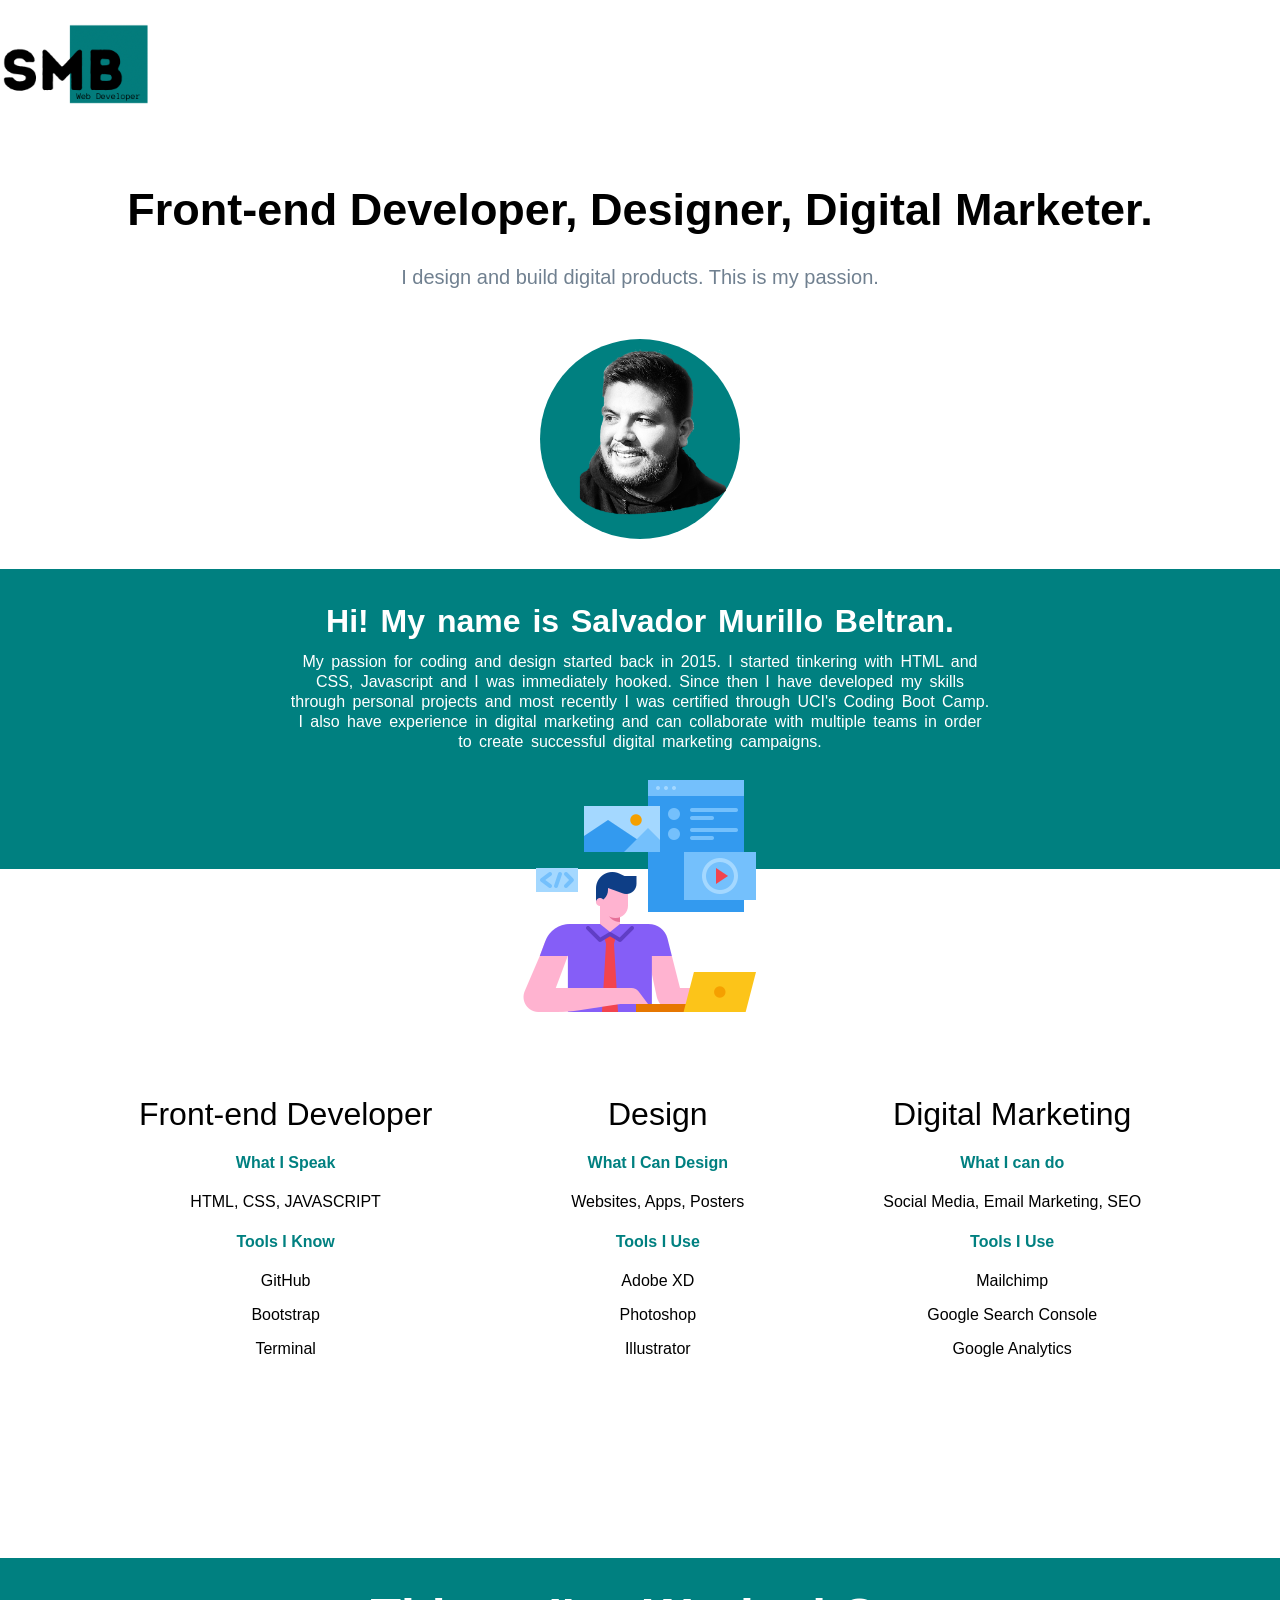
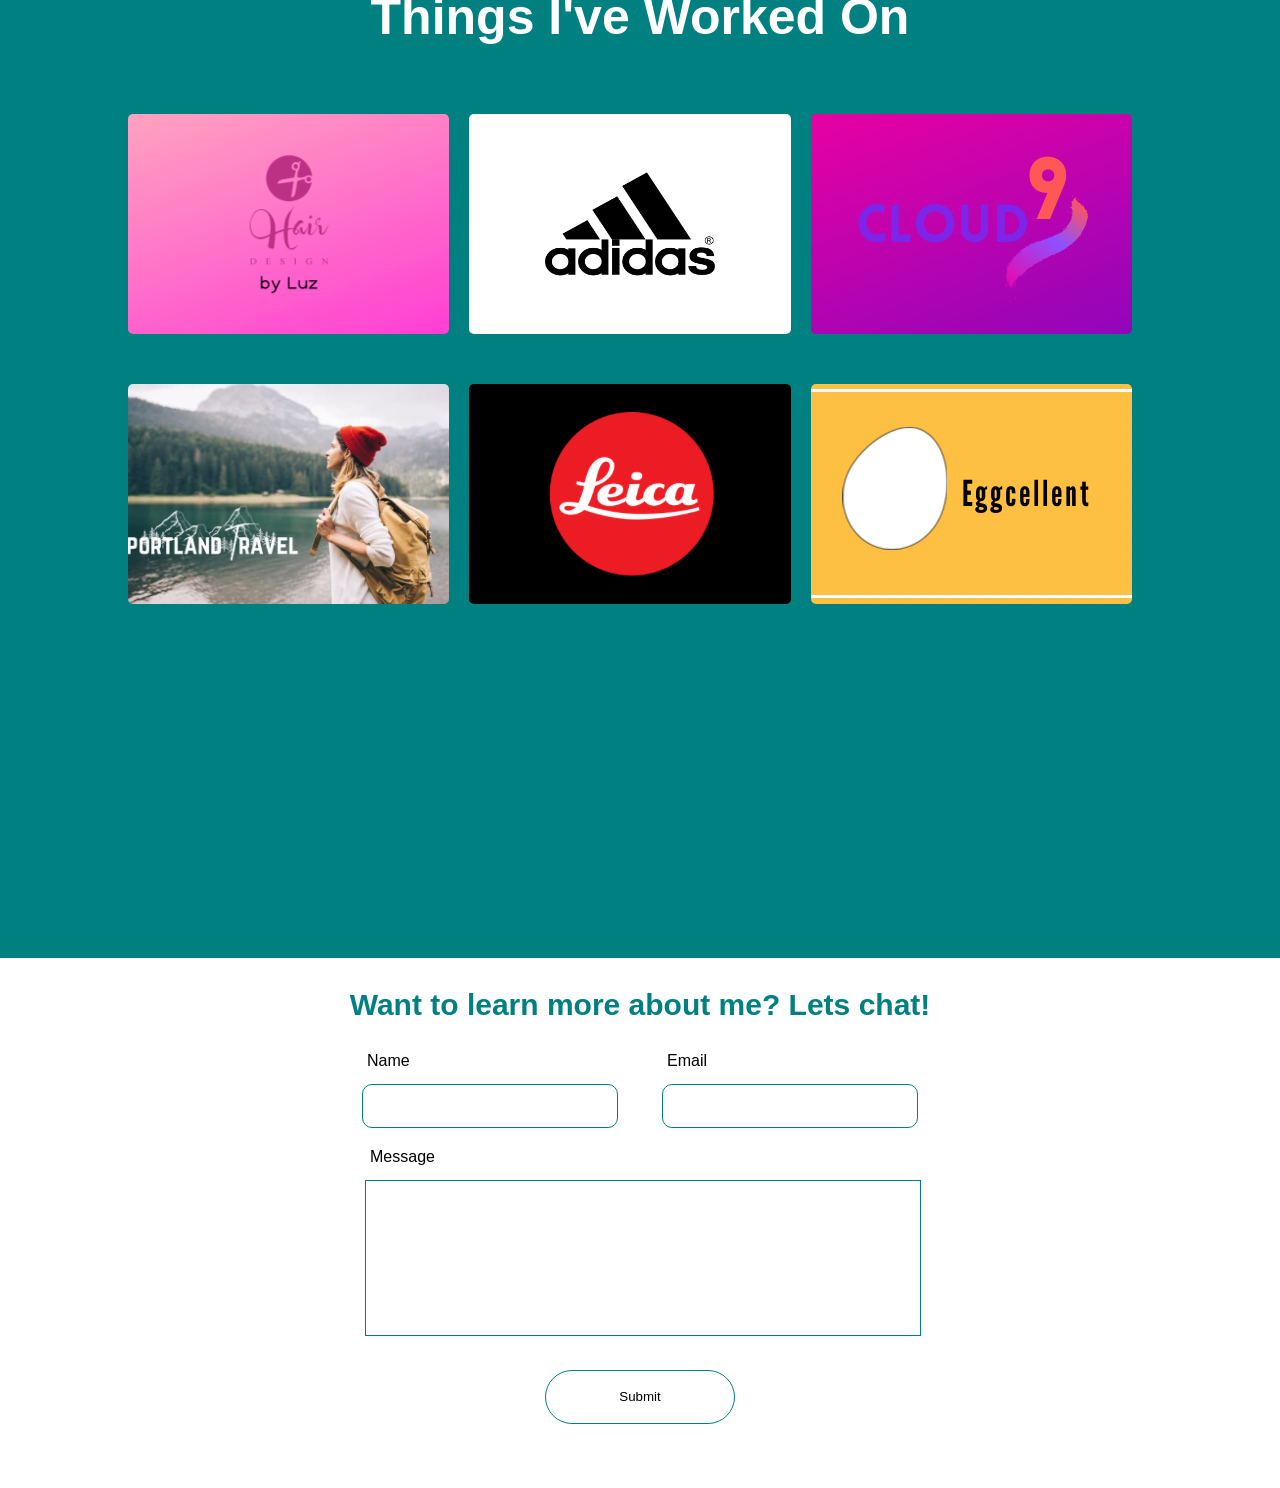
<file: index.html>
<!DOCTYPE html>
<html lang="en">

<head>
    <meta charset="UTF-8">
    <meta name="viewport" content="width=device-width, initial-scale=1.0">
    <meta http-equiv="X-UA-Compatible" content="ie=edge">
    <link href="https://fonts.googleapis.com/css2?family=Nunito+Sans:wght@200&display=swap" rel="stylesheet">
    <script src="https://ajax.googleapis.com/ajax/libs/jquery/3.4.1/jquery.min.js"></script>
    <link rel="stylesheet" href="./assets/styles.css">
    <title>Document</title>
</head>

<body class="preload-transitions">
    <main>
    <header>
        <img id="logoHeader" src="./assets/images/newnew.png" alt="">
    </header>
    <div id="hookContainer">
        <h1 id="introHook">Front-end Developer, Designer, Digital Marketer.</h1>
        <p id="tagLine">I design and build digital products. This is my passion.</p>
        <div id="selfieCont">
            <img id="ui" src="./assets/images/betterOne.png" alt="">
        </div>
        <div id="SkillsCont">
            <div id="aboutMeCont">
                <h1>Hi! My name is Salvador Murillo Beltran.</h1>
                <p>My passion for coding and design started back
                    in 2015. I started tinkering with HTML and CSS, Javascript and I was immediately
                    hooked. Since then I have developed my skills through personal projects and most
                    recently I was certified through UCI's Coding Boot Camp. I also have experience
                    in digital marketing and can collaborate with multiple teams in order to create successful
                    digital marketing campaigns.
                </p>
            </div>
            <img id="avatar" src="./assets/images/website-design.png" alt="">
            <div id="skillsList">
                <div class="skillCont">
                    <h1>Front-end Developer</h1>
                    <div id="front">
                        <h4>What I Speak</h4>
                        <p>HTML, CSS, JAVASCRIPT</p>
                    </div>
                    <div class="tools">
                        <h4>Tools I Know</h4>
                        <p>GitHub</p>
                        <p>Bootstrap</p>
                        <p>Terminal</p>
                    </div>
                </div>
                <div class="skillCont">
                    <h1>Design</h1>
                    <div id="design">
                        <h4>What I Can Design</h4>
                        <p>Websites, Apps, Posters</p>
                    </div>
                    <div class="tools">
                        <h4>Tools I Use</h4>
                        <p>Adobe XD</p>
                        <p>Photoshop</p>
                        <p>Illustrator</p>
                    </div>
                </div>
                <div class="skillCont">
                    <h1>Digital Marketing</h1>
                    <div id="marketing">
                        <h4>What I can do</h4>
                        <p>Social Media, Email Marketing, SEO</p>
                    </div>
                    <divc class="tools">
                        <h4>Tools I Use</h4>
                        <p>Mailchimp</p>
                        <p>Google Search Console</p>
                        <p>Google Analytics</p>
                </div>
            </div>
            <div id="examples">
                <h1 id="exampleHeader">Things I've Worked On</h1>
                <div id="examplesMobile">
                <div id="exampleJumbotron">
                    <div class="container">
                        <img src="./assets/images/banner1.PNG" alt="">
                        <div class="caption">
                            <h1>Sleek,minimalist design for local hair salon.</h1>
                            <button class="explorebtn"> <a href="https://salvador1790.github.io/HairDesignByLuz/"
                                    target="_blank" style="text-decoration:none;color: white">Explore</a></button>
                        </div>
                    </div>

                    <div class="container" id="adidas">
                        <img src="./assets/images/adidas-logo-photo-png-3.png" alt="">
                        <div class="caption">
                            <h1>3D  Product Card.</h1>
                            <button class="explorebtn"> <a href="https://salvador1790.github.io/3dAnimation/"
                                    target="_blank" style="text-decoration:none;color: white">Explore</a></button>
                        </div>
                    </div>

                    <div class="container">
                        <img src="./assets/images/cloud9.PNG" alt="">
                        <div class="caption">
                            <h1>Demo login for ficticious company.</h1>
                            <button class="explorebtn"> <a href="https://salvador1790.github.io/cloud9/" target="_blank"
                                    style="text-decoration:none;color: white">Explore</a></button>
                        </div>
                    </div>

                </div>

                <div id="exampleJumbotron2">
                    <div class="container">
                        <img src="./assets/images/travel.PNG" alt="">
                        <div class="caption">
                            <h1>Portland Travel-Travel Website Design.</h1>
                            <button class="explorebtn"> <a href="https://salvador1790.github.io/portlandtravel/" target="_blank"
                                    style="text-decoration:none;color: white">Explore!</a></button>
                        </div>
                    </div>

                    <div class="container">
                        <img src="./assets/images/C798BCF1-5C09-4315-9E4D-7738A3C921AA 2.PNG" alt="">
                        <div class="caption">
                            <h1>Leica- A landing page for the iconic Leica M6 camera.</h1>
                            <button class="explorebtn"> <a href="https://salvador1790.github.io/leica/" target="_blank"
                                    style="text-decoration:none;color: white">Explore</a></button>
                        </div>
                    </div>

                    <div class="container">
                        <img src="./assets/images/eggcellent.PNG" alt="">
                        <div class="caption">
                            <h1>Breakfast Sandwich Website Design.</h1>
                            <button class="explorebtn"> <a href="https://salvador1790.github.io/eggcellent/index.html"
                                    style="text-decoration:none;color: white">Explore</a></button>
                        </div>
                    </div>
                </div>

            </div>

            </div>

            <div id="contact_div">
                <div id="h1sec">
                    <p>Want to learn more about me? Lets chat!</p>
                </div>

                <div>

                    <form action="https://formspree.io/f/mpzoqayl" method="POST">

                        <div id="form1">
                            
                        <div>
                            <label for="name">Name</label>
                            <input  id="nameInput" type="text" name="name">
                        </div>

                        <div>
                            <label  for="name">Email</label>
                            <input id="emailInput" type="email" name="email" name="message">

                        </div>

                        </div>

                        <div id="form2">

                        <div id="formSec">
                            <label for="message">Message</label>
                            <textarea name="message" id="messageInput" cols="30" rows="10"></textarea>
                        </div>

                        </div>

                        <button id="submit">Submit</button>

                       

                    </form>

                </div>


            </div>
        </div>
    </div>
    </div>
</main>
    <script src="./app.js"></script>
</body>

</html>
</file>
<file: assets/styles.css>
body{
    margin: 0;
}

.preload-transitions{
    $null-transition: none !important;

  -webkit-transition: $null-transition;
  -moz-transition: $null-transition;
  -ms-transition: $null-transition;
  -o-transition: $null-transition;
  transition: $null-transition;
}

#logoHeader{
   height: 150px;
}

#hookContainer{
    margin: auto;
}

#introHook{
    text-align: center;
    font-size: 45px;
    font-family: 'Roboto', sans-serif;
}

#tagLine{
    font-family: 'Manrope', sans-serif;
    text-align: center;
    font-size: 20px;
    color: slategray;
}

#selfieCont{
    background-color: teal;
    border-radius: 50%;
    height: 200px;
    width: 200px;
    margin: auto;
}

#ui{
    height: 200px;
    display: block;
    margin: auto;
    margin-top: 50px;
}

#SkillsCont{
background-color: teal;
width: 100%;
height: 300px;
margin-top: 30px;
}

#aboutMeCont{
    width: 700px;
    margin: auto;
    text-align: center;
    font-family: 'Ubuntu', sans-serif;
    word-spacing: 3px;
    line-height: 20px;
    color: white;
    padding-top: 20px;
}

#avatar{
    display: block;
    margin: auto;
}

#skillsList{
    height: 500px;
    display: flex;
    flex-direction: row;
    justify-content: space-evenly;
}

#skillsList h1{
    font-family: 'Roboto', sans-serif;
    font-weight: 100;

}

.skillCont{
    margin-top: 50px;
    text-align: center;
    font-family: 'Ubuntu', sans-serif;
}

#front h4{
    color: teal;
}

.tools h4{
    color: teal;
}

#design h4{
    color: teal;
}

#marketing h4{
    color: teal;
}

#examples{
    height: 1000px;
    background-color: teal;
}

#exampleHeader{
    text-align: center;
    font-family: 'Ubuntu', sans-serif;
    font-size: 50px;
     color: white;
     padding-top: 30px;
}

#exampleJumbotron{
    height: 250px;
    width: 80%;
    margin: auto;
    border-radius: 3px;
    padding-top: 20px;
    display: flex;
    flex-direction: row;
}

#exampleJumbotron2{
    height: 250px;
    width: 80%;
    margin: auto;
    border-radius: 3px;
    padding-top: 20px;
    display: flex;
    flex-direction: row;
}

.projectWindow{
    height: 220px;
    width: 350px;
    border-radius: 10px;
    margin: auto;
}

.container{
    height: 220px;
    width: 350px;
    border-radius: 5px;
    margin: auto;
    position: relative;
    overflow: hidden;
    display: flex;
    justify-content: center;
    margin-right: 20px;
}

.container img{
    border-radius: 5px;
    transition: 0.5s;
}

.caption{
    font-family: 'Nunito', sans-serif;
    color: whitesmoke;
    position: absolute;
    top: 0;
    left: 0;
    height: 100%;
    width: 100%;
    text-align: center;
    opacity: 0;
    transition: all 0.5s;
    background: rgba(0, 51, 102, 0);
    display: flex;
    justify-content: center;
    flex-direction: column;
}

.caption:hover{
    opacity: 1;
    background: rgba(0, 51, 102, 1);
    border-radius: 5px;
}

.caption h1{
    text-transform: uppercase;
    font-size: 20px;
}

.explorebtn{
    width: 150px;
    height: 35px;
    border-radius: 20px;
    background-color: #003366;
    border: 2px solid teal;
    font-family: 'Nunito', sans-serif;
    color: white;
    transition: 0.5s;
    outline: none;
    display: block;
    margin: auto;
}

.explorebtn:hover{
    background: teal;

}

.container:hover img{
    transform: scale(1.3);
}

.projectWindow:hover{
    transition: 1s;
    background-color: #003366 !important;
    background: #003366 !important;
}

.projectWindow:hover img{
    display: none !important;
}

#Luz{
    background: linear-gradient(to bottom right, salmon, #EE82EE);
}

#Quiroinka{
    background-color: wheat;
}


#QIO{
    height: 200px;
    display: block;
    margin: auto;
}

#cloud9{
    background: linear-gradient(to bottom right, #E216DD, #6022D9);
}

#contact_div{
    height: 500px;
    width: 100%;
}

#h1sec{
 font-family: 'Nunito', sans-serif;
 font-size: 30px;
 margin-left: 20px;
 margin: auto;
 width: 600px;
 text-align: center;
 color: teal;
 font-weight: bold;
}

label{
    display: block;
    margin-bottom: 14px;
    margin-left: 5px;
    font-family: 'Nunito', sans-serif;
}

#form1{
    display: flex;
    flex-direction: row;
    width: 600px;
    justify-content: space-around;
    margin: auto;
}

#nameInput,#emailInput{
    width: 250px;
    height: 40px;
    border-radius: 10px;
    outline: none;
    border: 1px solid teal;
}

#form2{
    margin: auto;
    width: 600px;
    margin-top: 20px;
}

#formSec{
    width: 550px;
    margin: auto;
}

#messageInput{
    border: 1px solid teal;
    width: 550px;
    resize: none;
}

#submit{
    height: 54px;
    width: 190px;
    border-radius: 30px;
    outline: none;
    border: 1px solid teal;
    background-color: white;
    font-family: 'Nunito', sans-serif;
    display: block;
    margin: auto;
    margin-top: 30px;
}

#submit:hover{
    background-color: teal;
    transition: 0.3s;
}

#adidas img{
    width: 350px;
}

#adidas{
    background-color: white;
}

@media only screen and (max-width: 1250px){
    .container{
        height: 180px;
        width: 320px;
    }
}

@media only screen and (max-width: 1000px){
    .container{
        height: 220px;
        width: 350px;
        margin: auto;
    }

    #exampleJumbotron{
        flex-direction: column;
        height: 740px;
        width: 50%;
        margin: 0;
    }

    #exampleJumbotron2{
        flex-direction: column;
        height: 740px;
        width: 50%;
        margin: 0;
    }

    #examplesMobile{
        display: flex;
        flex-direction: row;
    }

    #examples{
        height: 900px;
    }
}

@media only screen and (max-width: 900px){
    #skillsList{
        flex-direction: column;
        height: 1000px;
    }
}

@media only screen and (max-width: 750px){
    #examplesMobile{
        display: flex;
        flex-direction: column;
    }

    #exampleJumbotron{
        margin: auto;
        width: 350px;
    }

    #exampleJumbotron2{
        margin: auto;
        width: 350px;
    }

    #examples{
        height: 1700px;
    }

    #examplesMobile{
        width: 500px;
        margin: auto;
    }

    #aboutMeCont{
        width: 400px;
    }

    #aboutMeCont h1{
        font-size: 20px;
    }

}

@media only screen and (max-width: 610px){
    #contact_div{
        width: 500px;
    }

    #h1sec{
        width: 450px;
    }

    #form1{
        flex-direction: column;
        width: 450px;
        align-items: center;
    }

    #form2{
        width: 450px;
    }

    #messageInput{
        width: 450px;
    }

    #nameInput, #emailInput{
        width: 450px;
    }

    label{
        margin-top: 10px;
        width: 450px;
    }

    #formSec{
        width: 450px;
    }

    #hookContainer{
        width: 500px;
    }


}
</file>
